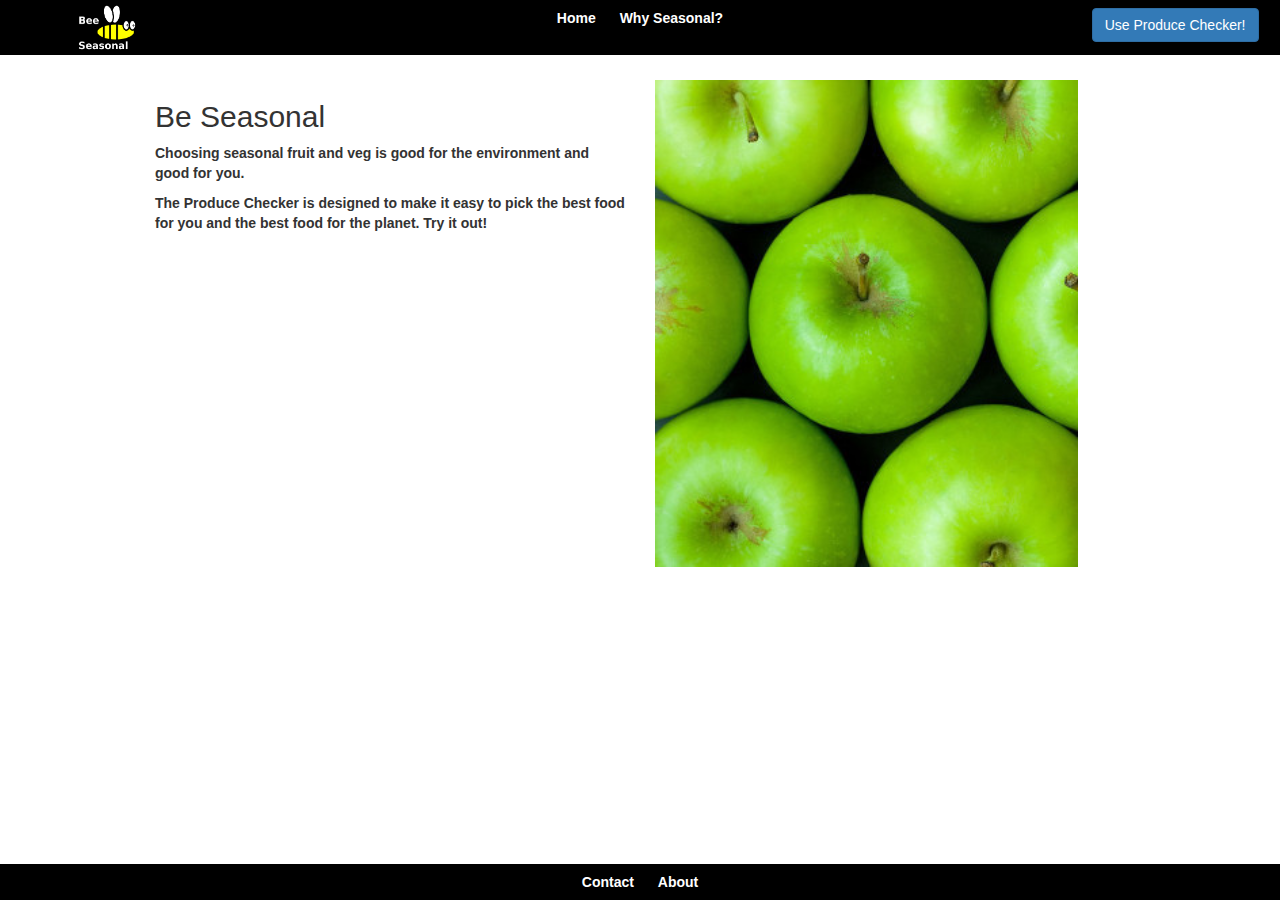
<file: home.html>
<!DOCTYPE html>
<html xmlns="http://www.w3.org/1999/xhtml" lang="en-GB" xml:lang="en-GB">
<head>
	<link rel="icon" href="favicon.ico"></link>
    <link href="bootstrap/css/bootstrap.min.css" rel="stylesheet"></link>
	<link rel="stylesheet" type="text/css" href="theme.css"></link>
	<meta charset="UTF-8"/>
	<meta name="viewport" content="width=device-width, initial-scale=1.0"/>

	<title>Bee Seasonal</title>
</head>
<body>

	<div id="background" class="container-fluid">
		
		<header class="row">

			<div class="col-sm-2">
				<img src="images/logo/bee2.png" height="55px"></img>
			</div>
		
			<div class="col-sm-8">
				<nav>
					<ul>
					    <li><a href="home.html">Home</a></li>
					    <li><a href="#">Why Seasonal?</a></li>
					</ul>
				</nav>
			</div>

			<div class="nav_section col-sm-2">	
				<nav>			
					<ul>
						<li><a type="button" class="btn btn-primary" href="index.html">Use Produce Checker!</a></li>
					</ul>
				</nav>
			</div>
		</header>


		<main>
			<div class="row top_row">
				<div id="about" class="col-md-6">
					<h2>Be Seasonal</h2>
					<p>Choosing seasonal fruit and veg is good for the environment and good for you.</p>
					<p>The Produce Checker is designed to make it easy to pick the best food for you and
					the best food for the planet. Try it out!</p>
				</div>

				<div id="apples" class="col-md-6">
					<img width="90%" src="images/produce/apples.jpg"></img>
				</div>
				
			</div>
		</main>

	</div>

	<footer class= "container-fluid">
		<nav class="row">
			<div class="col-sm-12">
				<ul>
				    <li><a href="#">Contact</a></li>
				    <li><a href="#">About</a></li>
				</ul>
			</div>
		</nav>
	</footer>

</body>
</html>
</file>
<file: theme.css>
html, body{
    height: 100%
}

main{
    font-family: Arial, Helvetica, sans-serif;
    font-weight: bold;
    padding-bottom: 100px;
}


#background{
    background-color: white;
    height: 95%;
}


div.row{
    position: center;
    margin-right: 10%;
    margin-left: 10%;
}

.top_row{
    top: 200px;
}

header, footer{
    font-family: Arial, Helvetica, sans-serif;
    font-weight: bold;
    background-color: black;
    text-align: center;
    height: auto;
}

nav ul{
    padding: 8px 0px;
    margin: 0px;
}

nav ul li a{
    color: white;
}

nav li{
    display: inline;
    padding: 10px;
}

footer{
    position: fixed;
    width: 100%;
    bottom: 0;
}

#about{
    background-color: white;
}

#previous_btn{
    border: 3px solid white;
    float: left;
}

#previous_btn:focus{
    outline: none;
}

#previous_btn:hover{
    border: 0;
}

#next_btn{
    float: right;
    border: 3px solid white;
}

#next_btn{
    outline: none;
}

#next_btn:hover{
    border: none;
}


#month_image{
    min-width: 200px;
    width: 40%;
    left: 5%;
}

img.hidden{
    display: none;
}

.produce{
    padding-top: 5%;
}

.right_produce{
    left: 15%;
}

.top_row{
    padding-top: 2%;
}

.bottom_row{
    padding-bottom: 5%;
}

#produce_display_1 img{
    border: 3px solid white;
}

#produce_display_2 img{
    border: 3px solid white;
}

#produce_display_3 img{
    border: 3px solid white;
}

#produce_display_1 img:hover{
    border: 0px;
}

#produce_display_2 img:hover{
    border: 0px;
}

#produce_display_3 img:hover{
    border: 0px;
}

#month_image{
    transition: opacity 0.2s linear;
}

@media screen and (max-width: 850px){
    #month_image{
        display: none;
    }
    .right_produce{
        left: 0;
    }
}

@media screen and (min-width: 850px){
    #month_name{
        display: none;
    }
}

#month_name{
    font-weight: bold;
    position: relative;
    top: 10%;
    left: 0;
    width: 100%;
    bottom: 5%;
    text-align: center;
}

.modal-dialog {
   margin-top: 15%;
}
</file>
